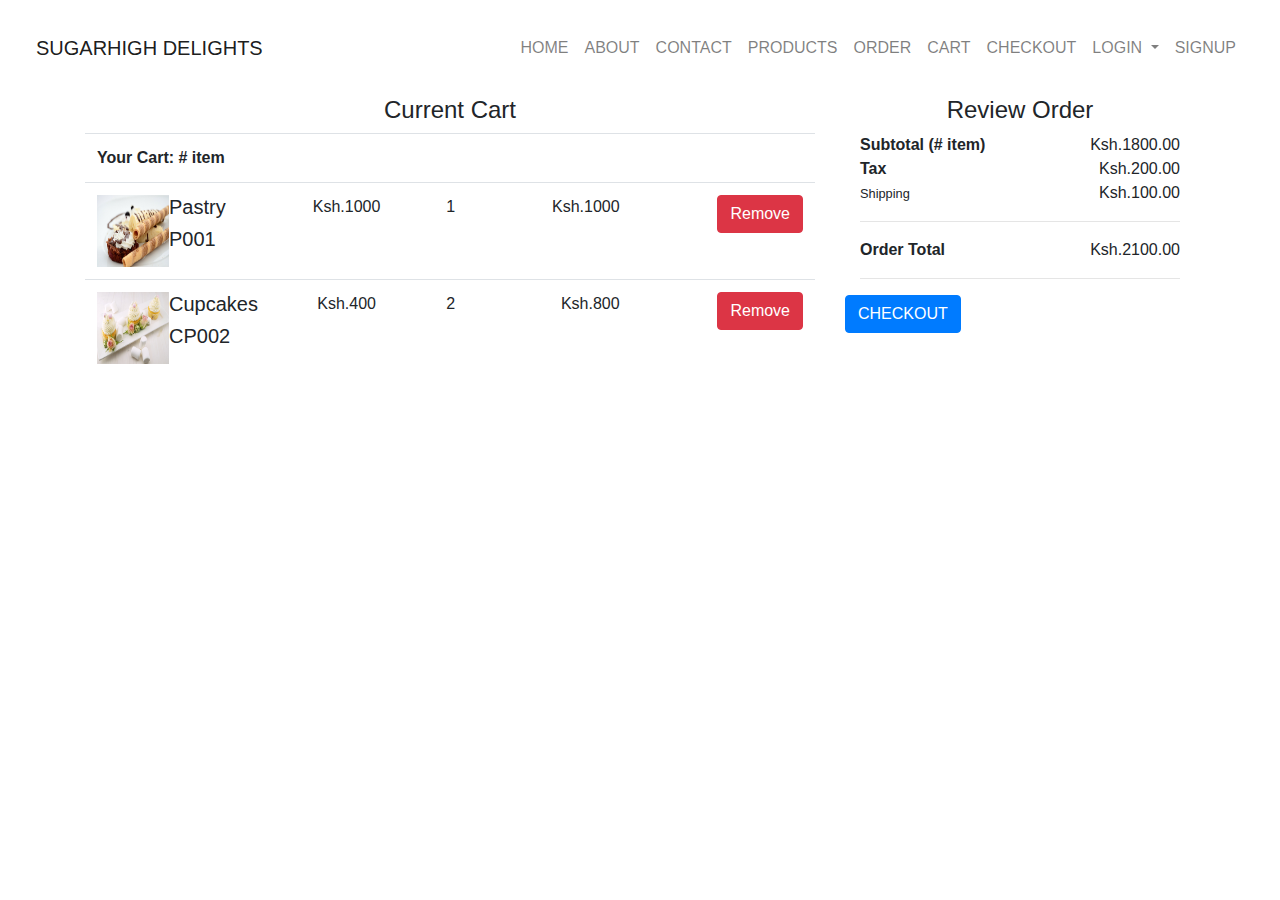
<file: Customer/cart.html>
<!DOCTYPE html>
<html>
<head>
  <title>BakeryOrderingSystem</title>
   <meta charset="UTF-8">
            <meta name="keywords" content="HTML, CSS, Bootstrap, JavaScript">
            <meta name="viewport" content="width=device-width, initial-scale=1.0">
            <link rel="stylesheet" href="../css/style.css">
            <link rel="stylesheet" href="../Bootstrap/css/bootstrap.css">
            <link rel="stylesheet" href="../Bootstrap/css/bootstrap.min.css">
            <link rel="stylesheet" href="https://maxcdn.bootstrapcdn.com/font-awesome/4.7.0/css/font-awesome.min.css">
            <link rel="stylesheet" href="https://fonts.googleapis.com/icon?family=Material+Icons">
            <script src="https://ajax.googleapis.com/ajax/libs/jquery/3.5.1/jquery.min.js"></script>
            <script type="text/javascript" src="../Bootstrap/js/bootstrap.js"></script>
            <script type="text/javascript" src="../Bootstrap/js/bootstrap.min.js"></script>
            <script type="text/javascript" src="../js/script.js"></script>
</head>
<body>
<nav class="navbar navbar-expand-lg navbar-light navbar-fixed" style="text-decoration: none; margin: 20px;">
  <a class="navbar-brand" href="">SUGARHIGH DELIGHTS</a>
  <button class="navbar-toggler navbar-toggler-right" type="button" data-toggle="collapse" data-target="#navb">
    <span class="navbar-toggler-icon"></span>
  </button>
  <div class="collapse navbar-collapse" id="navb">
      <ul class="nav navbar-nav ml-auto">
      <li class="nav-item">
        <a class="nav-link" href="../index.php">HOME</a>
      </li>
      <li class="nav-item">
        <a class="nav-link" href="../index.php">ABOUT</a>
      </li>
       <li class="nav-item">
        <a class="nav-link" href="../index.php">CONTACT</a>
      </li>
       <li class="nav-item">
        <a class="nav-link" href="products.php">PRODUCTS</a>
      </li>
       <li class="nav-item">
        <a class="nav-link" href="order.php">ORDER</a>
      </li>
      <li class="nav-item">
        <a class="nav-link" href="cart.php">CART</a>
      </li>
      <li class="nav-item">
      <a class="nav-link" href="checkout.php">CHECKOUT</a>
    </li>
      <li class="nav-item dropdown">
        <a class="nav-link dropdown-toggle" href="#" id="navbarDropdownMenuLink" data-toggle="dropdown" aria-haspopup="true" aria-expanded="false">
          LOGIN
        </a>
        <div class="dropdown-menu" aria-labelledby="navbarDropdownMenuLink">
          <a class="dropdown-item" href="login.php">Customer</a>
          <a class="dropdown-item" href="../Admin/login.php">Admin</a>
        </div>
      </li>
    <li class="nav-item">
      <a class="nav-link" href="signup.php">SIGNUP</a>
    </li> 
    </ul>
  </div>
</nav>
<div class="container">
<div class="row">
   <br>
                <div class="col-md-8 ">
                    <!--SHIPPING METHOD-->
                    <div class="panel panel-default">
                        <div class="panel-heading text-center"><h4>Current Cart</h4></div>
                        <div class="panel-body">
                          <div class="table-responsive">
                           <table class="table borderless">
                <thead>
                                <tr>
                      <td><strong>Your Cart: # item</strong></td>
                      <td></td>
                      <td></td>
                      <td></td>
                      <td></td>
                                </tr>
                </thead>
                <tbody>
                  <!-- foreach ($order->lineItems as $line) or some such thing here -->
                  <tr>
                    <td class="col-md-3">
                        <div class="media">
                             <a class="thumbnail pull-left" href="#"> <img src="../images/pastry.jpg" style="width: 72px; height: 72px;"> </a>
                             <div class="media-body">
                                 <h5 class="media-heading"> Pastry</h5>
                                 <h5 class="media-heading"> P001</h5>
                             </div>
                        </div>
                    </td>
                    <td class="text-center">Ksh.1000</td>
                    <td class="text-center">1</td>
                    <td class="text-right">Ksh.1000</td>
                    <td class="text-right"><button type="button" class="btn btn-danger">Remove</button></td>
                  </tr>
                                <tr>
                    <td class="col-md-3">
                        <div class="media">
                             <a class="thumbnail pull-left" href="#"> <img src="../images/cupcakes.jpg" style="width: 72px; height: 72px;"> </a>
                             <div class="media-body">
                                 <h5 class="media-heading"> Cupcakes</h5>
                                 <h5 class="media-heading"> CP002</h5>
                             </div>
                        </div>
                    </td>
                    <td class="text-center">Ksh.400</td>
                    <td class="text-center">2</td>
                    <td class="text-right">Ksh.800</td>
                    <td class="text-right"><button type="button" class="btn btn-danger">Remove</button></td>
                  </tr>
                </tbody>
              </table> 
                          </div>
                        </div>
                    </div>
                    <!--SHIPPING METHOD END-->
                </div>
                <div class="col-md-4">
                
                    <div class="panel panel-default">
                        <div class="panel-heading text-center">
                            <h4>Review Order</h4>
                        </div>
                        <div class="panel-body">
                                <div class="col-md-12">
                                    <strong>Subtotal (# item)</strong>
                                    <div class="pull-right"><span>Ksh.</span><span>1800.00</span></div>
                                </div>
                                <div class="col-md-12">
                                    <strong>Tax</strong>
                                    <div class="pull-right"><span>Ksh.</span><span>200.00</span></div>
                                </div>
                                <div class="col-md-12">
                                    <small>Shipping</small>
                                    <div class="pull-right"><span>Ksh.</span><span>100.00</span></div>
                                    <hr>
                                </div>
                                <div class="col-md-12">
                                    <strong>Order Total</strong>
                                    <div class="pull-right"><span>Ksh.</span><span>2100.00</span></div>
                                    <hr>
                                </div>
                                
                        <a class="btn btn-primary" href="checkout.php" role="button">CHECKOUT</a>                              
                        </div>
                        
                    </div>
                    <!--REVIEW ORDER END-->
                </div>
                </div>
                </div>
</div>
</body>
</html>
</file>
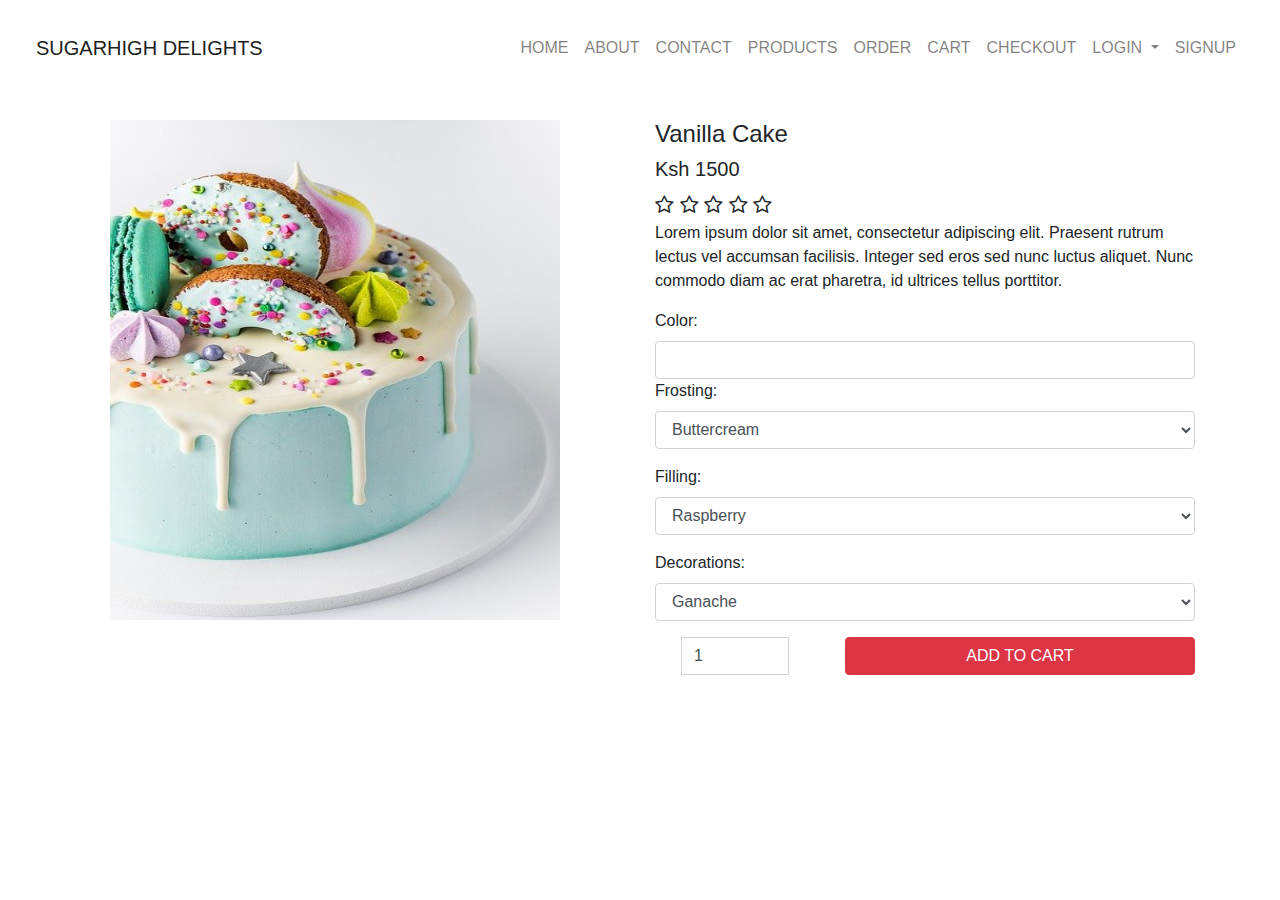
<file: Customer/order.html>
<!DOCTYPE html>
<html>
<head>
  <title>BakeryOrderingSystem</title>
   <meta charset="UTF-8">
            <meta name="keywords" content="HTML, CSS, Bootstrap, JavaScript">
            <meta name="viewport" content="width=device-width, initial-scale=1.0">
            <link rel="stylesheet" href="../css/style.css">
            <link rel="stylesheet" href="../Bootstrap/css/bootstrap.css">
            <link rel="stylesheet" href="../Bootstrap/css/bootstrap.min.css">
            <link rel="stylesheet" href="https://maxcdn.bootstrapcdn.com/font-awesome/4.7.0/css/font-awesome.min.css">
            <link rel="stylesheet" href="https://fonts.googleapis.com/icon?family=Material+Icons">
            <script src="https://ajax.googleapis.com/ajax/libs/jquery/3.5.1/jquery.min.js"></script>
            <script type="text/javascript" src="../Bootstrap/js/bootstrap.js"></script>
            <script type="text/javascript" src="../Bootstrap/js/bootstrap.min.js"></script>
            <script type="text/javascript" src="../js/script.js"></script>
</head>
<body>
<nav class="navbar navbar-expand-lg navbar-light navbar-fixed" style="text-decoration: none; margin: 20px;">
  <a class="navbar-brand" href="">SUGARHIGH DELIGHTS</a>
  <button class="navbar-toggler navbar-toggler-right" type="button" data-toggle="collapse" data-target="#navb">
    <span class="navbar-toggler-icon"></span>
  </button>
  <div class="collapse navbar-collapse" id="navb">
      <ul class="nav navbar-nav ml-auto">
      <li class="nav-item">
        <a class="nav-link" href="../index.php">HOME</a>
      </li>
      <li class="nav-item">
        <a class="nav-link" href="../index.php">ABOUT</a>
      </li>
       <li class="nav-item">
        <a class="nav-link" href="../index.php">CONTACT</a>
      </li>
       <li class="nav-item">
        <a class="nav-link" href="products.php">PRODUCTS</a>
      </li>
       <li class="nav-item">
        <a class="nav-link" href="order.php">ORDER</a>
      </li>
      <li class="nav-item">
        <a class="nav-link" href="cart.php">CART</a>
      </li>
      <li class="nav-item">
      <a class="nav-link" href="checkout.php">CHECKOUT</a>
    </li>
      <li class="nav-item dropdown">
        <a class="nav-link dropdown-toggle" href="#" id="navbarDropdownMenuLink" data-toggle="dropdown" aria-haspopup="true" aria-expanded="false">
          LOGIN
        </a>
        <div class="dropdown-menu" aria-labelledby="navbarDropdownMenuLink">
          <a class="dropdown-item" href="login.php">Customer</a>
          <a class="dropdown-item" href="../Admin/login.php">Admin</a>
        </div>
      </li>
    <li class="nav-item">
      <a class="nav-link" href="signup.php">SIGNUP</a>
    </li> 
    </ul>
  </div>
</nav>
<br>
<div class="container">
  <div class="row">
   <div class="col-md-6">
     <div class="container">
    <img src="../images/cakey.jpg" class ="img-fluid0" style="width: 450px; height: 500px; align-content: center; margin-left: 10px;">
     </div>
    </div>
     <div class="col-md-6">
      <h4> Vanilla Cake</h4>
      <h5>Ksh 1500</h5>
      <!--<div class="rating"> <input type="radio" name="rating" value="5" id="5"><label for="5">☆</label> <input type="radio" name="rating" value="4" id="4"><label for="4">☆</label> <input type="radio" name="rating" value="3" id="3"><label for="3">☆</label> <input type="radio" name="rating" value="2" id="2"><label for="2">☆</label> <input type="radio" name="rating" value="1" id="1"><label for="1">☆</label>-->
     <div class="star-rating">
        <span class="fa fa-star-o" data-rating="1"></span>
        <span class="fa fa-star-o" data-rating="2"></span>
        <span class="fa fa-star-o" data-rating="3"></span>
        <span class="fa fa-star-o" data-rating="4"></span>
        <span class="fa fa-star-o" data-rating="5"></span>
        <input type="hidden" name="whatever1" class="rating-value" value="2.56">
      </div>
      <p>Lorem ipsum dolor sit amet, consectetur adipiscing elit. Praesent rutrum lectus vel accumsan facilisis. Integer sed eros sed nunc luctus aliquet. Nunc commodo diam ac erat pharetra, id ultrices tellus porttitor.</p>
      <form action="cart.php">
         <label for="action">Color:</label><br>
         <div class="form-group">
          <div class="input-group">
              <input type="text" id="colortext" onkeyup="check();" name="colortext" class="form-control" placeholder="" required="required">
          </div>
               <label for="action">Frosting:</label><br>
      <div class="form-group">
        <div class="input-group">
          
          <select class="form-control" id="role" name="role">
            <option>Buttercream</option>
            <option>Creamcheese</option>
            <option>Whipping Cream</option>
          </select>
        </div>
      </div>
       <label for="action">Filling:</label><br>
      <div class="form-group">
        <div class="input-group">
          
          <select class="form-control" id="role" name="role">
            <option>Raspberry</option>
            <option>Strawberry</option>
          </select>
        </div>
      </div>
       <label for="action">Decorations:</label><br>
      <div class="form-group">
        <div class="input-group">
          
          <select class="form-control" id="role" name="role">
            <option>Ganache</option>
            <option>Sprinkles</option>
            <option>Chocolate chips</option>
          </select>
        </div>
      </div>
      <div class="row">
        <div class="col-md-4">
          <div class="input-group">
                <span class="input-group-btn">
              <button type="button" class="btn btn-default btn-number" disabled="disabled" data-type="minus" data-field="quant[1]">
                  <span class="glyphicon glyphicon-minus"></span>
                </button>
                </span>
                <input type="text" name="quant[1]" class="form-control input-number" value="1" min="1" max="10">
                <span class="input-group-btn">
              <button type="button" class="btn btn-default btn-number" data-type="plus" data-field="quant[1]">
                  <span class="glyphicon glyphicon-plus"></span>
                </button>
                </span>
            </div>
        </div>
        <br>
        <div class="col-md-8">
          <button type="submit" id="orderbtn" name="orderbtn" class="btn btn-danger btn-block">ADD TO CART</button>
        </div>
        
      </div>
      
      </form>
</div>
    </div>
  </div>
</body>
</html>
</file>
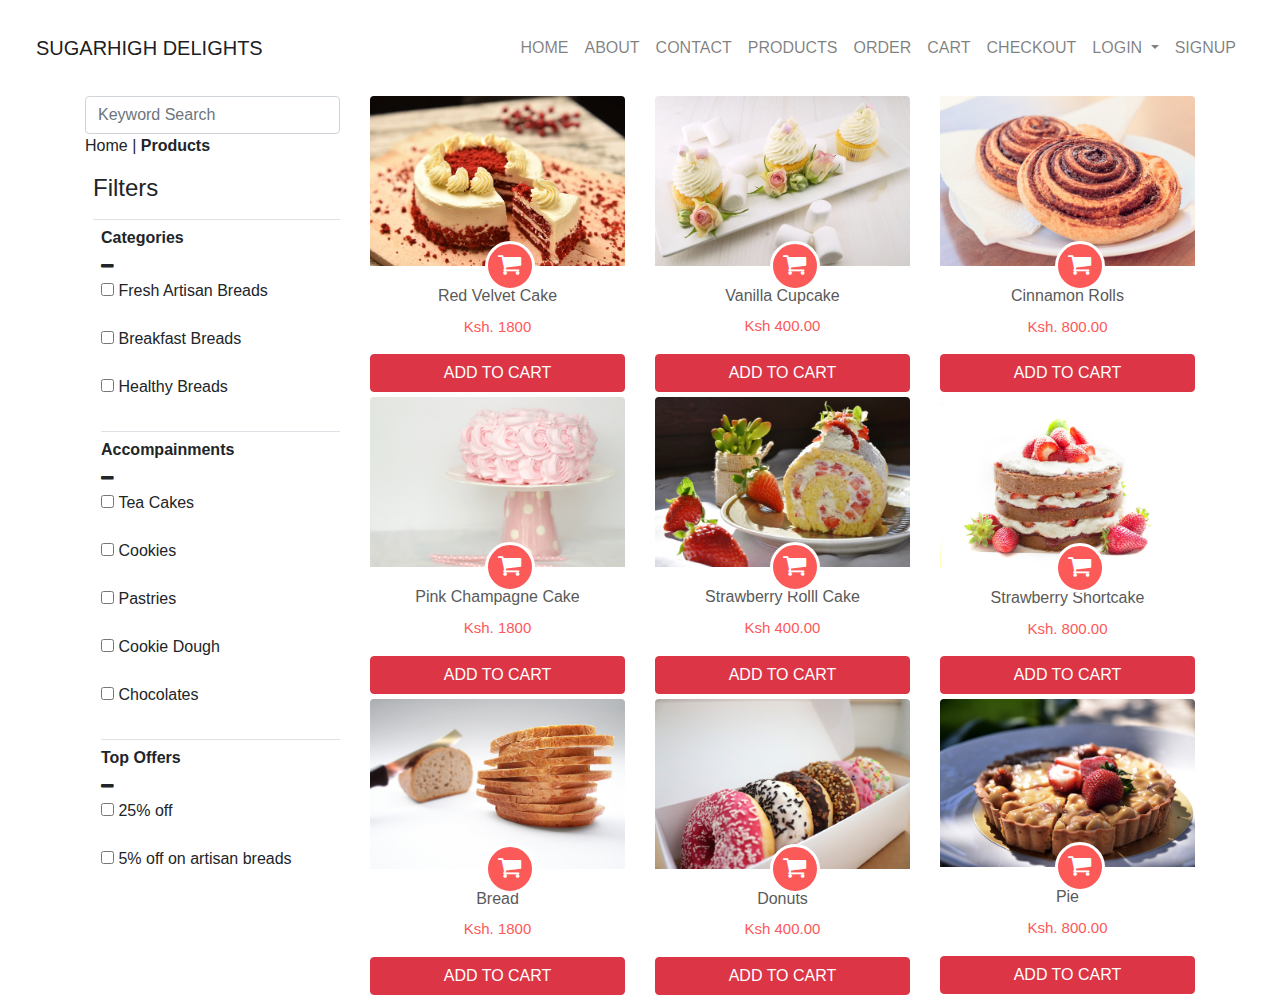
<file: Customer/products.html>
<!DOCTYPE html>
<html>
<head>
  <title>BakeryOrderingSystem</title>
   <meta charset="UTF-8">
            <meta name="keywords" content="HTML, CSS, Bootstrap, JavaScript">
            <meta name="viewport" content="width=device-width, initial-scale=1.0">
            <link rel="stylesheet" href="../css/style.css">
            <link rel="stylesheet" href="../Bootstrap/css/bootstrap.css">
            <link rel="stylesheet" href="../Bootstrap/css/bootstrap.min.css">
            <link rel="stylesheet" href="https://maxcdn.bootstrapcdn.com/font-awesome/4.7.0/css/font-awesome.min.css">
            <link rel="stylesheet" href="https://fonts.googleapis.com/icon?family=Material+Icons">
            <script src="https://ajax.googleapis.com/ajax/libs/jquery/3.5.1/jquery.min.js"></script>
            <script type="text/javascript" src="../Bootstrap/js/bootstrap.js"></script>
            <script type="text/javascript" src="../Bootstrap/js/bootstrap.min.js"></script>
            <script type="text/javascript" src="../js/script.js"></script>
</head>
<body>
<nav class="navbar navbar-expand-lg navbar-light navbar-fixed" style="text-decoration: none; margin: 20px;">
  <a class="navbar-brand" href="">SUGARHIGH DELIGHTS</a>
  <button class="navbar-toggler navbar-toggler-right" type="button" data-toggle="collapse" data-target="#navb">
    <span class="navbar-toggler-icon"></span>
  </button>
  <div class="collapse navbar-collapse" id="navb">
      <ul class="nav navbar-nav ml-auto">
      <li class="nav-item">
        <a class="nav-link" href="../index.php">HOME</a>
      </li>
      <li class="nav-item">
        <a class="nav-link" href="../index.php">ABOUT</a>
      </li>
       <li class="nav-item">
        <a class="nav-link" href="../index.php">CONTACT</a>
      </li>
       <li class="nav-item">
        <a class="nav-link" href="products.php">PRODUCTS</a>
      </li>
       <li class="nav-item">
        <a class="nav-link" href="order.php">ORDER</a>
      </li>
      <li class="nav-item">
        <a class="nav-link" href="cart.php">CART</a>
      </li>
      <li class="nav-item">
      <a class="nav-link" href="checkout.php">CHECKOUT</a>
    </li>
      <li class="nav-item dropdown">
        <a class="nav-link dropdown-toggle" href="#" id="navbarDropdownMenuLink" data-toggle="dropdown" aria-haspopup="true" aria-expanded="false">
          LOGIN
        </a>
        <div class="dropdown-menu" aria-labelledby="navbarDropdownMenuLink">
          <a class="dropdown-item" href="login.php">Customer</a>
          <a class="dropdown-item" href="../Admin/login.php">Admin</a>
        </div>
      </li>
    <li class="nav-item">
      <a class="nav-link" href="signup.php">SIGNUP</a>
    </li> 
    </ul>
  </div>
</nav>
<div class="container bootdey">
  <div class="row">
    <div class="col-md-3">
        <section class="panel">

        </section>
        <section id="sidebar">
                        <div class="panel-body">
                <input type="text" placeholder="Keyword Search" class="form-control" />
            </div>
    <p> Home | <b>Products</b></p>
    <div class="border-bottom pb-2 ml-2">
        <h4 id="burgundy">Filters</h4>
    </div>
    <div class="py-2 border-bottom ml-3">
        <h6 class="font-weight-bold">Categories</h6>
        <div id="orange"><span class="fa fa-minus"></span></div>
        <form>
            <div class="form-group"> <input type="checkbox" id="artisan"> <label for="artisan">Fresh Artisan Breads</label> </div>
            <div class="form-group"> <input type="checkbox" id="breakfast"> <label for="breakfast">Breakfast Breads</label> </div>
            <div class="form-group"> <input type="checkbox" id="healthy"> <label for="healthy">Healthy Breads</label> </div>
        </form>
    </div>
    <div class="py-2 border-bottom ml-3">
        <h6 class="font-weight-bold">Accompainments</h6>
        <div id="orange"><span class="fa fa-minus"></span></div>
        <form>
            <div class="form-group"> <input type="checkbox" id="tea"> <label for="tea">Tea Cakes</label> </div>
            <div class="form-group"> <input type="checkbox" id="cookies"> <label for="cookies">Cookies</label> </div>
            <div class="form-group"> <input type="checkbox" id="pastries"> <label for="pastries">Pastries</label> </div>
            <div class="form-group"> <input type="checkbox" id="dough"> <label for="dough">Cookie Dough</label> </div>
            <div class="form-group"> <input type="checkbox" id="choco"> <label for="choco">Chocolates</label> </div>
        </form>
    </div>
    <div class="py-2 ml-3">
        <h6 class="font-weight-bold">Top Offers</h6>
        <div id="orange"><span class="fa fa-minus"></span></div>
        <form>
            <div class="form-group"> <input type="checkbox" id="25off"> <label for="25">25% off</label> </div>
            <div class="form-group"> <input type="checkbox" id="5off"> <label for="5off" id="off">5% off on artisan breads</label> </div>
        </form>
    </div>
</section>
               <!-- <section class="panel">
            <header class="panel-heading">
                Best Seller
            </header>
            <div class="panel-body">
                <div class="best-seller">
                    <article class="media">
                        <a class="pull-left thumb p-thumb">
                            <img src="https://via.placeholder.com/250x220/FFB6C1/000000" />
                        </a>
                        <div class="media-body">
                            <a href="#" class="p-head">Item One Tittle</a>
                            <p>Lorem ipsum dolor sit amet, consectetur adipiscing elit.</p>
                        </div>
                    </article>
                    <article class="media">
                        <a class="pull-left thumb p-thumb">
                            <img src="https://via.placeholder.com/250x220/A2BE2/000000" />
                        </a>
                        <div class="media-body">
                            <a href="#" class="p-head">Item Two Tittle</a>
                            <p>Lorem ipsum dolor sit amet, consectetur adipiscing elit.</p>
                        </div>
                    </article>
                    <article class="media">
                        <a class="pull-left thumb p-thumb">
                            <img src="https://via.placeholder.com/250x220/6495ED/000000" />
                        </a>
                        <div class="media-body">
                            <a href="#" class="p-head">Item Three Tittle</a>
                            <p>Lorem ipsum dolor sit amet, consectetur adipiscing elit.</p>
                        </div>
                    </article>
                </div>
            </div>
        </section>-->
    </div>
    <div class="col-md-9">
        <div class="row product-list">
            <div class="col-md-4" style="margin-bottom: 5px">
                <section class="panel">
                    <div class="pro-img-box">
                        <img src="../images/redvelvetcakeproduct.jpg" alt="" /><br>
                        <a href="#" class="adtocart">
                            <i class="fa fa-shopping-cart"></i>
                        </a>
                    </div>

                    <div class="panel-body text-center">
                        <h4>
                            <a href="#" class="pro-title">
                                Red Velvet Cake
                            </a>
                        </h4>
                        <p class="price">Ksh. 1800</p>
                        <a class="btn btn-danger" href="cart.php" role="button" style="width: 100%;" >ADD TO CART</a>
                        
                    </div>
                </section>
            </div>
            <div class="col-md-4" style="margin-bottom:5px">
                <section class="panel">
                    <div class="pro-img-box">
                        <img src="../images/cupcakes.jpg"" />
                        <a href="#" class="adtocart">
                            <i class="fa fa-shopping-cart"></i>
                        </a>
                    </div>

                    <div class="panel-body text-center">
                        <h4>
                            <a href="#" class="pro-title">
                               Vanilla Cupcake
                            </a>
                        </h4>
                        <p class="price">Ksh 400.00</p>
                         <a class="btn btn-danger" href="cart.php" role="button" style="width: 100%;" >ADD TO CART</a>
                    </div>
                </section>
            </div>
            <div class="col-md-4" style="margin-bottom: 5px;">
                <section class="panel">
                    <div class="pro-img-box">
                        <img src="../images/cinnamonrollsproduct.jpg" alt="" />
                        <a href="#" class="adtocart">
                            <i class="fa fa-shopping-cart"></i>
                        </a>
                    </div>

                    <div class="panel-body text-center">
                        <h4>
                            <a href="#" class="pro-title">
                                Cinnamon Rolls
                            </a>
                        </h4>
                        <p class="price">Ksh. 800.00</p>
                         <a class="btn btn-danger" href="cart.php" role="button" style="width: 100%;">ADD TO CART</a>                    </div>
                </section>
            </div>
             <div class="col-md-4" style="margin-bottom: 5px">
                <section class="panel">
                    <div class="pro-img-box">
                        <img src="../images/pinkcakeproduct.jpg" alt="" /><br>
                        <a href="#" class="adtocart">
                            <i class="fa fa-shopping-cart"></i>
                        </a>
                    </div>

                    <div class="panel-body text-center">
                        <h4>
                            <a href="#" class="pro-title">
                                Pink Champagne Cake
                            </a>
                        </h4>
                        <p class="price">Ksh. 1800</p>
                        <a class="btn btn-danger" href="cart.php" role="button" style="width: 100%;" >ADD TO CART</a>
                        
                    </div>
                </section>
            </div>
            <div class="col-md-4" style="margin-bottom:5px">
                <section class="panel">
                    <div class="pro-img-box">
                        <img src="../images/strawberryrollproduct.jpg"" />
                        <a href="#" class="adtocart">
                            <i class="fa fa-shopping-cart"></i>
                        </a>
                    </div>

                    <div class="panel-body text-center">
                        <h4>
                            <a href="#" class="pro-title">
                               Strawberry Rolll Cake
                            </a>
                        </h4>
                        <p class="price">Ksh 400.00</p>
                         <a class="btn btn-danger" href="cart.php" role="button" style="width: 100%;" >ADD TO CART</a>
                    </div>
                </section>
            </div>
            <div class="col-md-4" style="margin-bottom: : 5px">
                <section class="panel">
                    <div class="pro-img-box">
                        <img src="../images/strawberryshortcakeproduct.jpg" alt="" />
                        <a href="#" class="adtocart">
                            <i class="fa fa-shopping-cart"></i>
                        </a>
                    </div>

                    <div class="panel-body text-center">
                        <h4>
                            <a href="#" class="pro-title">
                                Strawberry Shortcake
                            </a>
                        </h4>
                        <p class="price">Ksh. 800.00</p>
                         <a class="btn btn-danger" href="cart.php" role="button" style="width: 100%;">ADD TO CART</a>                    </div>
                </section>
            </div>
            <div class="col-md-4" style="margin-bottom: 5px">
                <section class="panel">
                    <div class="pro-img-box">
                        <img src="../images/breadproduct.jpg" alt=""><br>
                        <a href="#" class="adtocart">
                            <i class="fa fa-shopping-cart"></i>
                        </a>
                    </div>

                    <div class="panel-body text-center">
                        <h4>
                            <a href="#" class="pro-title">
                                Bread
                            </a>
                        </h4>
                        <p class="price">Ksh. 1800</p>
                        <a class="btn btn-danger" href="cart.php" role="button" style="width: 100%;" >ADD TO CART</a>
                        
                    </div>
                </section>
            </div>
            <div class="col-md-4" style="margin-bottom:5px">
                <section class="panel">
                    <div class="pro-img-box">
                        <img src="../images/donutproduct.jpg"">
                        <a href="#" class="adtocart">
                            <i class="fa fa-shopping-cart"></i>
                        </a>
                    </div>

                    <div class="panel-body text-center">
                        <h4>
                            <a href="#" class="pro-title">
                               Donuts
                            </a>
                        </h4>
                        <p class="price">Ksh 400.00</p>
                         <a class="btn btn-danger" href="cart.php" role="button" style="width: 100%;" >ADD TO CART</a>
                    </div>
                </section>
            </div>
            <div class="col-md-4" style="margin-bottom: : 5px">
                <section class="panel">
                    <div class="pro-img-box">
                        <img src="../images/pieproduct.jpg" alt="" />
                        <a href="#" class="adtocart">
                            <i class="fa fa-shopping-cart"></i>
                        </a>
                    </div>

                    <div class="panel-body text-center">
                        <h4>
                            <a href="#" class="pro-title">
                              Pie
                            </a>
                        </h4>
                        <p class="price">Ksh. 800.00</p>
                         <a class="btn btn-danger" href="cart.php" role="button" style="width: 100%;">ADD TO CART</a>                    </div>
                </section>
            </div>
           
  </div>
  </div>
</div>
<!--<div class="container">
  <form action="/action_page.php">
    <div class="form-group">
          <div class="input-group">
      <input type="text" placeholder="Search.." name="search">
      <button type="submit"></button>
       <div class="input-group-apend">
                  <span class="input-group-text">
                     <i class="fa fa-search"></i>
                  </span>                    
              </div>
    </div>
  </div>
   <label for="action">Sort by:</label><br>
      <div class="form-group">
        <div class="input-group">
          
          <select class="form-control" id="role" name="role">
            <option>Buttercream</option>
            <option>Creamcheese</option>
            <option>Whipping Cream</option>
          </select>
        </div>
      </div>
    </form>
</div>-->
</body>
</html>
</file>
<file: css/style.css>
.star-rating {
  line-height:32px;
  font-size:1.25em;
}

.star-rating .fa-star{color: orange;}
.checked {
  color: orange;
}
a: {
  color: black;
  background-color: transparent;
  text-decoration: none;
}
body{margin-top:20px;
background:#f1f2f7;
}

/*panel*/
.panel {
    border: none;
    box-shadow: none;
}

.panel-heading {
    border-color:#eff2f7 ;
    font-size: 16px;
    font-weight: 300;
}

.panel-title {
    color: #2A3542;
    font-size: 14px;
    font-weight: 400;
    margin-bottom: 0;
    margin-top: 0;
    font-family: 'Open Sans', sans-serif;
}


/*product list*/

.prod-cat li a{
    border-bottom: 1px dashed #d9d9d9;
}

.prod-cat li a {
    color: #3b3b3b;
}

.prod-cat li ul {
    margin-left: 30px;
}

.prod-cat li ul li a{
    border-bottom:none;
}
.prod-cat li ul li a:hover,.prod-cat li ul li a:focus, .prod-cat li ul li.active a , .prod-cat li a:hover,.prod-cat li a:focus, .prod-cat li a.active{
    background: none;
    color: #ff7261;
}

.pro-lab{
    margin-right: 20px;
    font-weight: normal;
}

.pro-sort {
    padding-right: 20px;
    float: left;
}

.pro-page-list {
    margin: 5px 0 0 0;
}

.product-list img{
    width: 100%;
    border-radius: 4px 4px 0 0;
    -webkit-border-radius: 4px 4px 0 0;
}

.product-list .pro-img-box {
    position: relative;
}
.adtocart {
    background: #fc5959;
    width: 50px;
    height: 50px;
    border-radius: 50%;
    -webkit-border-radius: 50%;
    color: #fff;
    display: inline-block;
    text-align: center;
    border: 3px solid #fff;
    left: 45%;
    bottom: -25px;
    position: absolute;
}

.adtocart i{
    color: #fff;
    font-size: 25px;
    line-height: 42px;
}

.pro-title {
    color: #5A5A5A;
    display: inline-block;
    margin-top: 20px;
    font-size: 16px;
}

.product-list .price {
    color:#fc5959 ;
    font-size: 15px;
}

.pro-img-details {
    margin-left: -15px;
}

.pro-img-details img {
    width: 100%;
}

.pro-d-title {
    font-size: 16px;
    margin-top: 0;
}

.product_meta {
    border-top: 1px solid #eee;
    border-bottom: 1px solid #eee;
    padding: 10px 0;
    margin: 15px 0;
}

.product_meta span {
    display: block;
    margin-bottom: 10px;
}
.product_meta a, .pro-price{
    color:#fc5959 ;
}

.pro-price, .amount-old {
    font-size: 18px;
    padding: 0 10px;
}

.amount-old {
    text-decoration: line-through;
}

.quantity {
    width: 120px;
}

.pro-img-list {
    margin: 10px 0 0 -15px;
    width: 100%;
    display: inline-block;
}

.pro-img-list a {
    float: left;
    margin-right: 10px;
    margin-bottom: 10px;
}

.pro-d-head {
    font-size: 18px;
    font-weight: 300;
}
.dropdown-menu{
  top: 60px;
  right: 0px;
  left: unset;
  width: 460px;
  box-shadow: 0px 5px 7px -1px #c1c1c1;
  padding-bottom: 0px;
  padding: 0px;
}
.dropdown-menu:before{
  content: "";
  position: absolute;
  top: -20px;
  right: 12px;
  border:10px solid #343A40;
  border-color: transparent transparent #343A40 transparent;
}
.head{
  padding:5px 15px;
  border-radius: 3px 3px 0px 0px;
}
.footer{
  padding:5px 15px;
  border-radius: 0px 0px 3px 3px; 
}
.notification-box{
  padding: 10px 0px; 
}
.bg-gray{
  background-color: #eee;
}
@media (max-width: 640px) {
    .dropdown-menu{
      top: 50px;
      left: -16px;  
      width: 290px;
    } 
    .nav{
      display: block;
    }
    .nav .nav-item,.nav .nav-item a{
      padding-left: 0px;
    }
    .message{
      font-size: 13px;
    }
}
</file>
